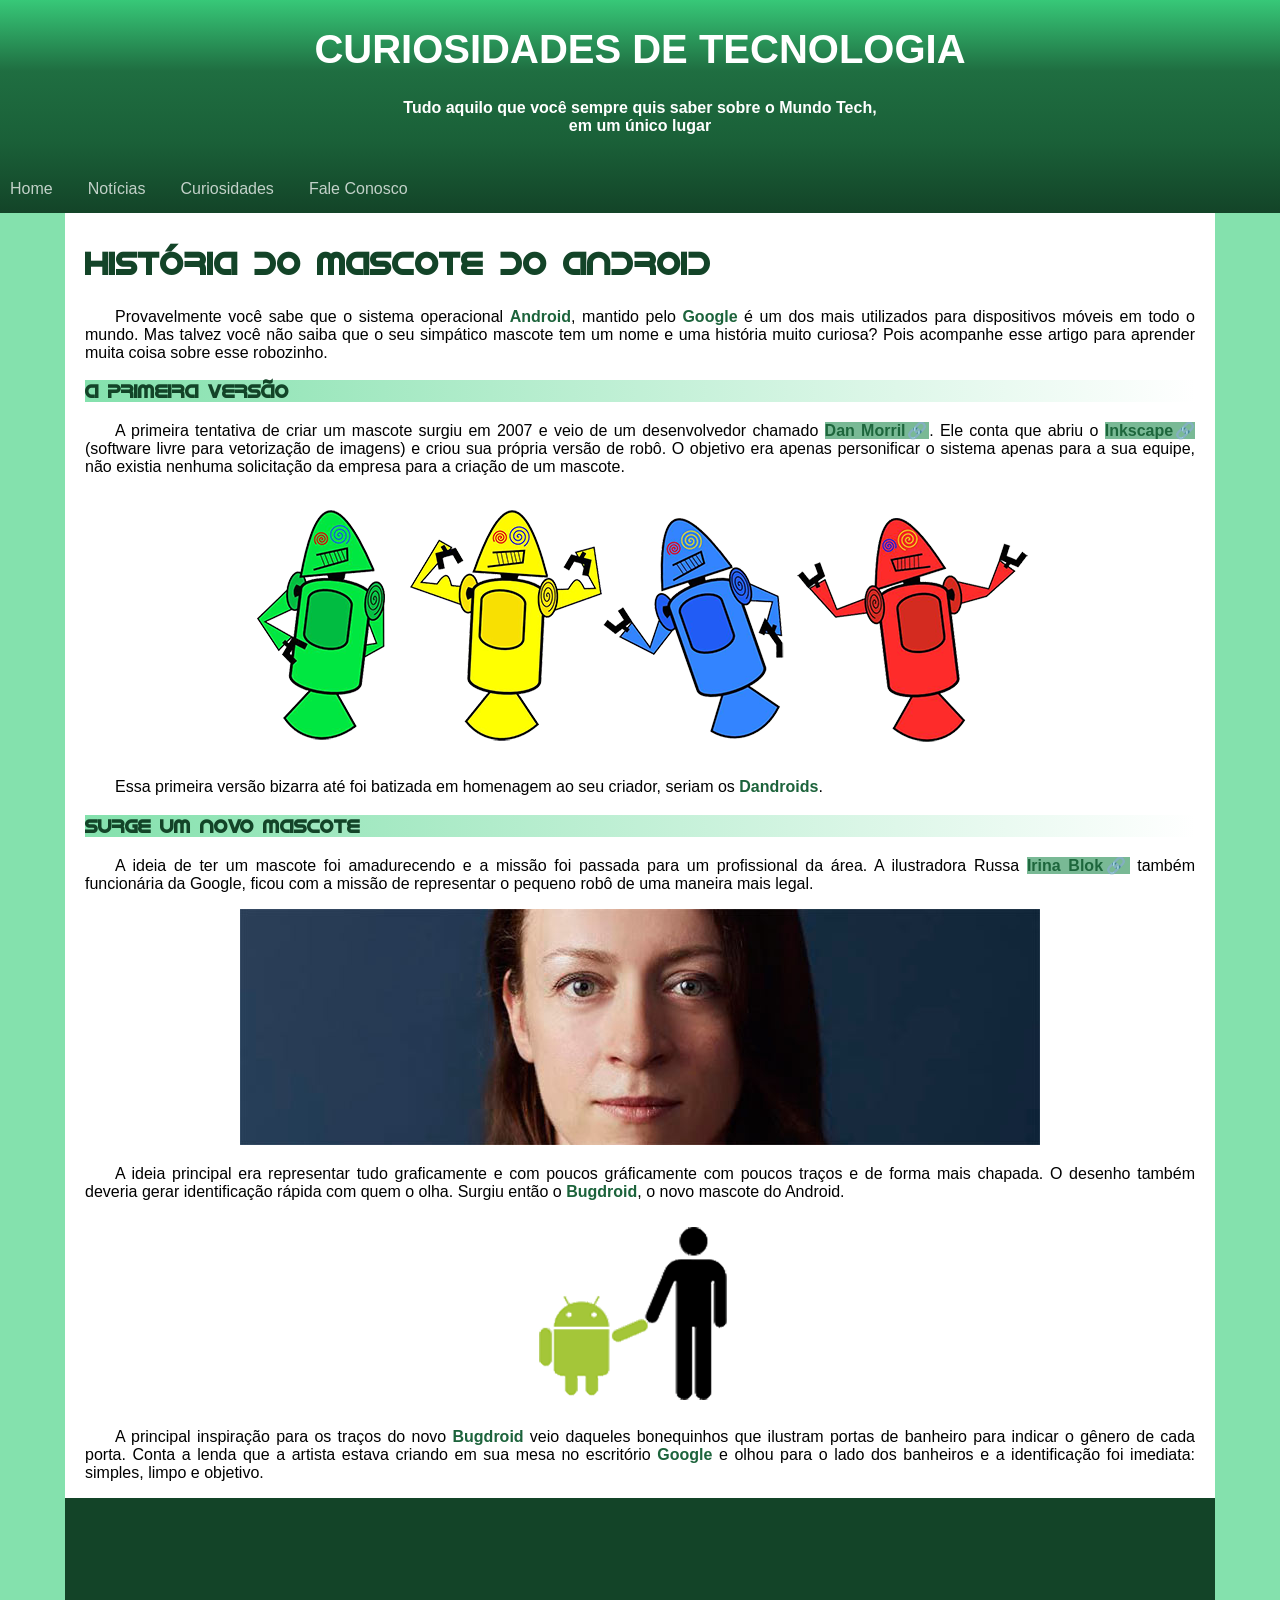
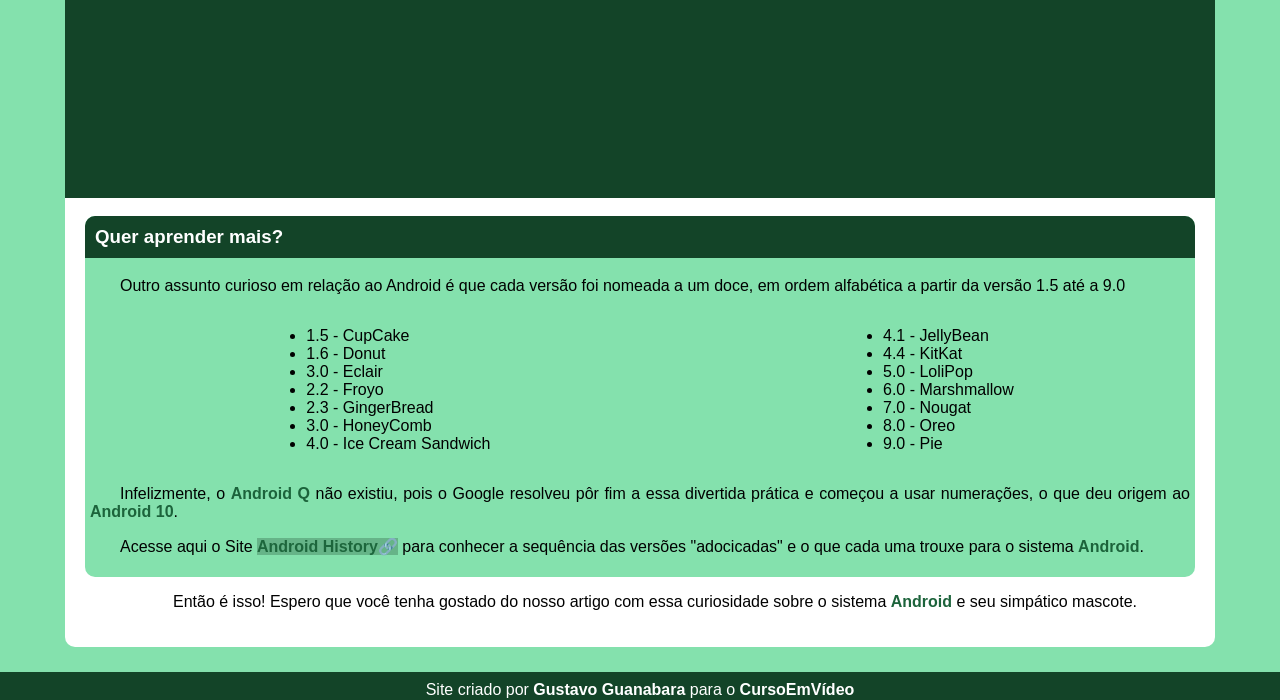
<file: desafios/d010/index.html>
<!DOCTYPE html>
<html lang="pt-br">

<head>

    <meta charset="UTF-8">
    <meta name="viewport" content="width=device-width, initial-scale=1.0">

    <link rel="shortcut icon" href="imagens/favicon.ico" type="image/x-icon">
    <link rel="stylesheet" href="style.css">



    <title>Como surgiu o mascote do Android</title>

</head>

<body>

    <header class="cabecalho">

        <h1 class="cabecalho-titulo">CURIOSIDADES DE TECNOLOGIA</h1>

        <p class="cabecalho-paragrafo">Tudo aquilo que você sempre quis saber sobre o Mundo Tech, <br> em um único lugar</p>

        <nav class="cabecalho-menu">  

            <a href="#">Home</a>
            <a  href="#">Notícias</a>
            <a  href="#">Curiosidades</a>
            <a  href="#">Fale Conosco</a>

        </nav>  

    </header>

    <main>
        <section>

            <article>

                <h2 class="titulos-h2">HISTÓRIA DO MASCOTE DO ANDROID</h2>

                <p>Provavelmente você sabe que o sistema operacional <span class="spans">Android</span>, mantido pelo <span class="spans">Google</span> é um dos mais utilizados para dispositivos móveis em todo o mundo. Mas talvez você não saiba que o seu simpático mascote tem um nome e uma história muito curiosa? Pois acompanhe esse artigo para aprender muita coisa sobre esse robozinho.</p>

            </article>

        </section>

        <section>

            <h3 class="titulos-h3">A PRIMEIRA VERSÃO</h3>

            <P>A primeira tentativa de criar um mascote surgiu em 2007 e veio de um desenvolvedor chamado <a href="https://danmorrill.org/" target="_blank">Dan Morril</a>. Ele conta que abriu o <a href="https://inkscape.org/pt-br/" target="_blank">Inkscape</a> (software livre para vetorização de imagens) e criou sua própria versão de robô. O objetivo era apenas personificar o sistema apenas para a sua equipe, não existia nenhuma solicitação da empresa para a criação de um mascote.</P>

        </section>

        <section>

            <aside>
                <picture class="img-androids">
                    <source media="(max-width: 750px)" srcset="imagens/dan-droids-pq.png" type="image/png">
                    <img src="imagens/dan-droids.png" alt="">
                </picture>
            </aside>

            <p>Essa primeira versão bizarra até foi batizada em homenagem ao seu criador, seriam os <span class="spans">Dandroids</span>. </p>

        </section>

        <section>

            <h3 class="titulos-h3">SURGE UM NOVO MASCOTE</h3>

            <p>A ideia de ter um mascote foi amadurecendo e a missão foi passada para um profissional da área. A ilustradora Russa <a href="https://en.wikipedia.org/wiki/Irina_Blok" target="_blank">Irina Blok</a> também funcionária da Google, ficou com a missão de representar o pequeno robô de uma maneira mais legal.</p>

        </section>

        <section>

            <aside>

                <picture>
                    <source media="(max-width: 750px)" srcset="imagens/irina-blok-pq.jpg" type="image/jpg">
                    <img src="imagens/irina-blok.jpg" alt="">
                </picture>

            </aside>

            <p>A ideia principal era representar tudo graficamente e com poucos gráficamente com poucos traços e de forma mais chapada. O desenho também deveria gerar identificação rápida com quem o olha. Surgiu então o <span class="spans">Bugdroid</span>, o novo mascote do Android.</p>

            <aside>
                <img src="imagens/bugdroid.png" alt="">
            </aside>

            <p>A principal inspiração para os traços do novo <span class="spans">Bugdroid</span> veio daqueles bonequinhos que ilustram portas de banheiro para indicar o gênero de cada porta. Conta a lenda que a artista estava criando em sua mesa no escritório <span class="spans">Google</span> e olhou para o lado dos banheiros e a identificação foi imediata: simples, limpo e objetivo.
            </p>

        </section>


        <section class="fundo-video">

            <aside>
                
                <iframe width="400" height="300" src="https://www.youtube.com/embed/l2UDgpLz20M?si=sBhEGW6EeWvGxdDn" title="YouTube video player" frameborder="0" allow="accelerometer; autoplay; clipboard-write; encrypted-media; gyroscope; picture-in-picture; web-share" referrerpolicy="strict-origin-when-cross-origin" allowfullscreen></iframe>
                
                
            </aside>

        </section>


        <section class="box-queraprender">

            <h3 class="titulo-queraprender">Quer aprender mais?</h3>

            <p>Outro assunto curioso em relação ao Android é que cada versão foi nomeada a um doce, em ordem alfabética a partir da versão 1.5 até a 9.0</p>

            <div class="lista">
                <ul type="">
                    <li>1.5 - <abbr tittle="">CupCake</abbr></li>
                    <li>1.6 - <abbr tittle="">Donut</abbr></li>
                    <li>3.0 - <abbr tittle="">Eclair</abbr></li>
                    <li>2.2 - <abbr tittle="">Froyo</abbr></li>
                    <li>2.3 - <abbr tittle="">GingerBread</abbr></li>
                    <li>3.0 - <abbr tittle="">HoneyComb</abbr></li>
                    <li>4.0 - <abbr tittle="">Ice Cream Sandwich</abbr></li>
                </ul>
                <ul>
                    <li>4.1 - <abbr tittle="">JellyBean</abbr></li>
                    <li>4.4 - <abbr tittle="">KitKat</abbr></li>
                    <li>5.0 - <abbr tittle="">LoliPop</abbr></li>
                    <li>6.0 - <abbr tittle="">Marshmallow</abbr></li>
                    <li>7.0 - <abbr tittle="">Nougat</abbr></li>
                    <li>8.0 - <abbr tittle="">Oreo</abbr></li>
                    <li>9.0 - <abbr tittle="">Pie</abbr></li>
                </ul>
            </div>

            <p>Infelizmente, o <span class="spans">Android Q</span> não existiu, pois o Google resolveu pôr fim a essa divertida prática e começou a usar numerações, o que deu origem ao <span class="spans">Android 10</span>.</p>

            <p>Acesse aqui o Site <a href="https://www.android.com/intl/pt-BR_br/history/" target="_blank">Android History</a><abbr tittle=""> para conhecer a sequência das versões "adocicadas" e o que cada uma trouxe para o sistema <span class="spans">Android</span>.</p>

        </section>

        <section class="ultimo-texto">

            <p>Então é isso! Espero que você tenha gostado do nosso artigo com essa curiosidade sobre o sistema <span class="spans">Android</span> e seu simpático mascote.</p>

        </section>

    </main>

    <footer class="rodape">

        <p>
            Site criado por <a href="https://gustavoguanabara.github.io/" target="_blank"> Gustavo Guanabara </a> para o <a href="https://www.cursoemvideo.com/" target="_blank">CursoEmVídeo</a>
        </p>

    </footer>

    
</body>
</html>
</file>
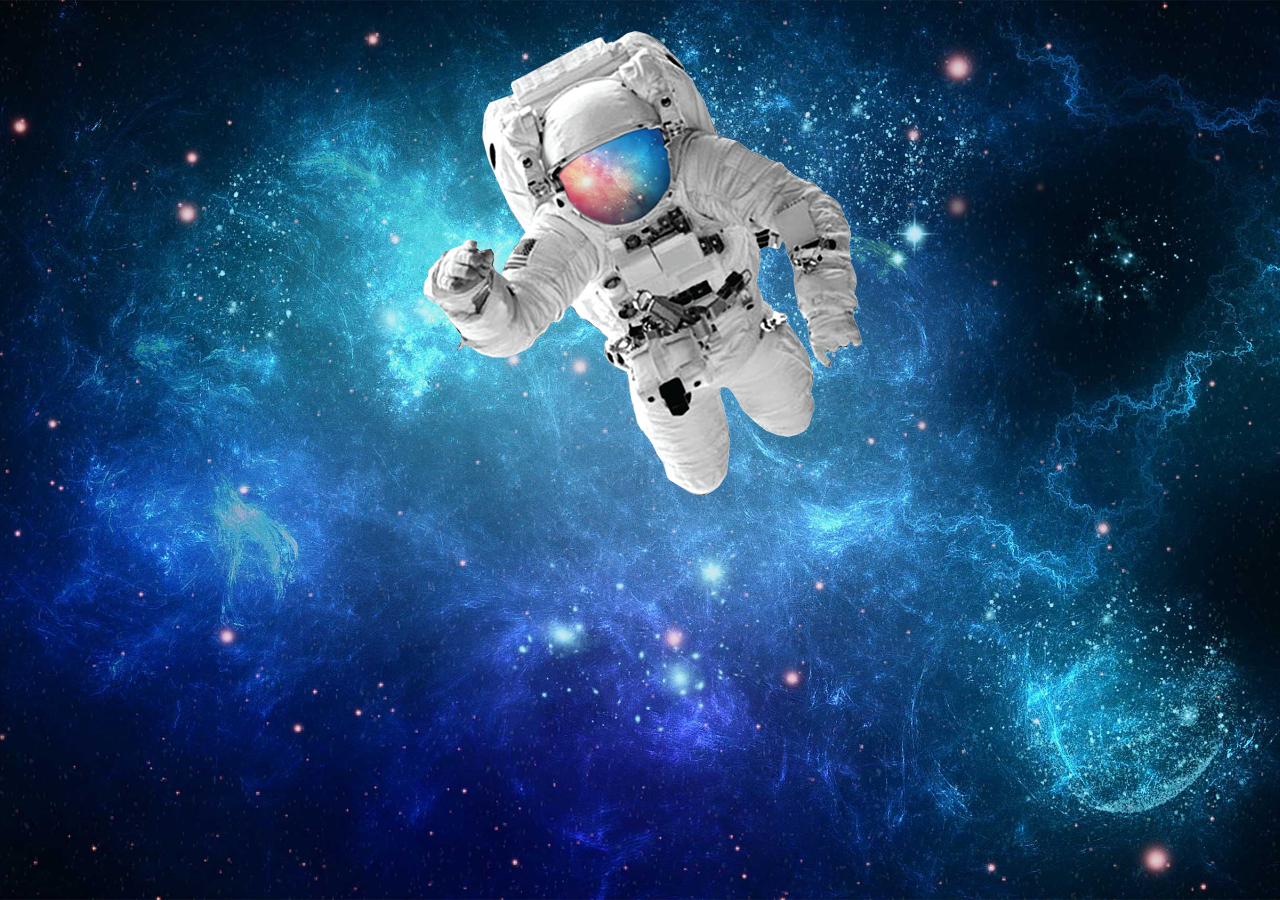
<file: desafios/d011/index.html>
<!DOCTYPE html>
<html lang="pt-br">
<head>
    <meta charset="UTF-8">
    <meta name="viewport" content="width=device-width, initial-scale=1.0">
    <title>Desafio - Astronauta</title>

    <style>
        body{
            position: relative;
            background: black url(imagens/espaco.jpg) center center no-repeat fixed;
            background-size: cover;
           
        }
        .astronauta{
            display: flex;
            justify-content: center;
            
        }

    </style>
</head>
<body>
    
    <div class="astronauta">

        <img src="imagens/astronauta.png" alt="Astronauta">

    </div>

</body>
</html>
</file>
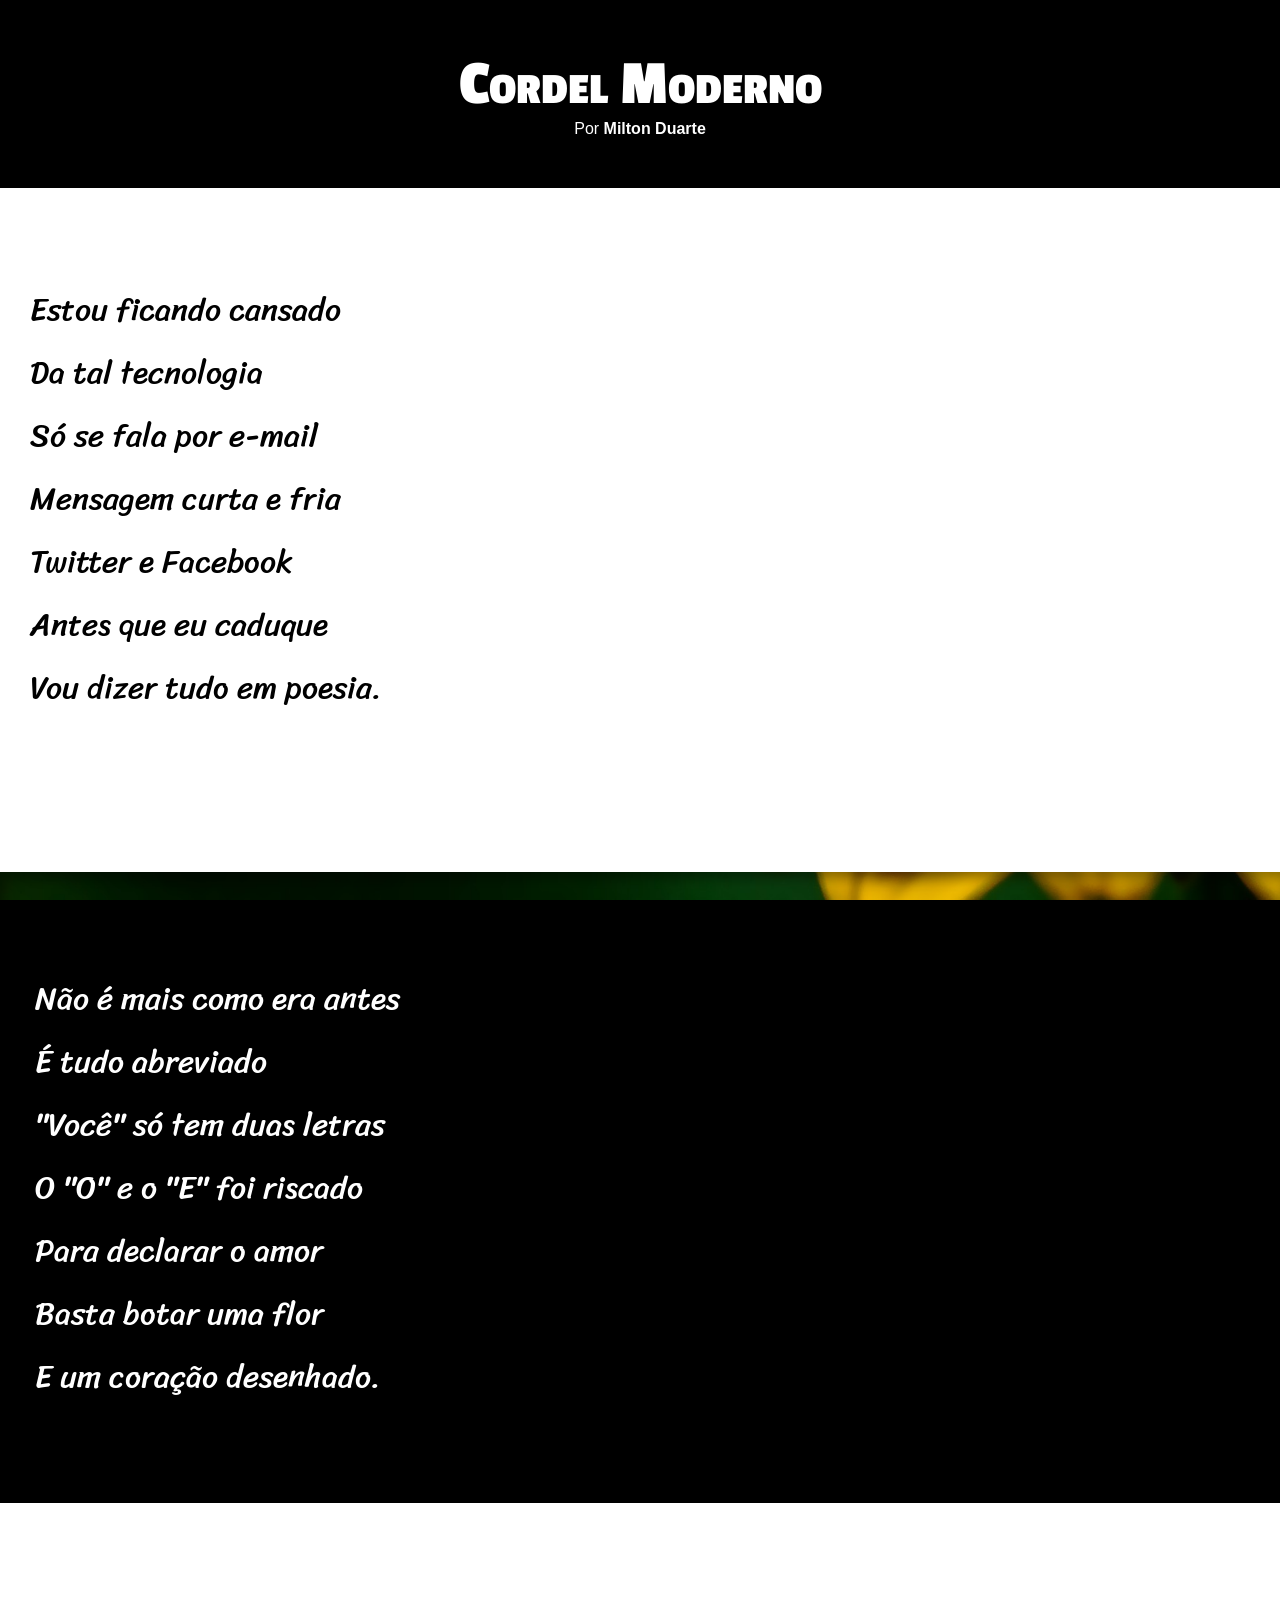
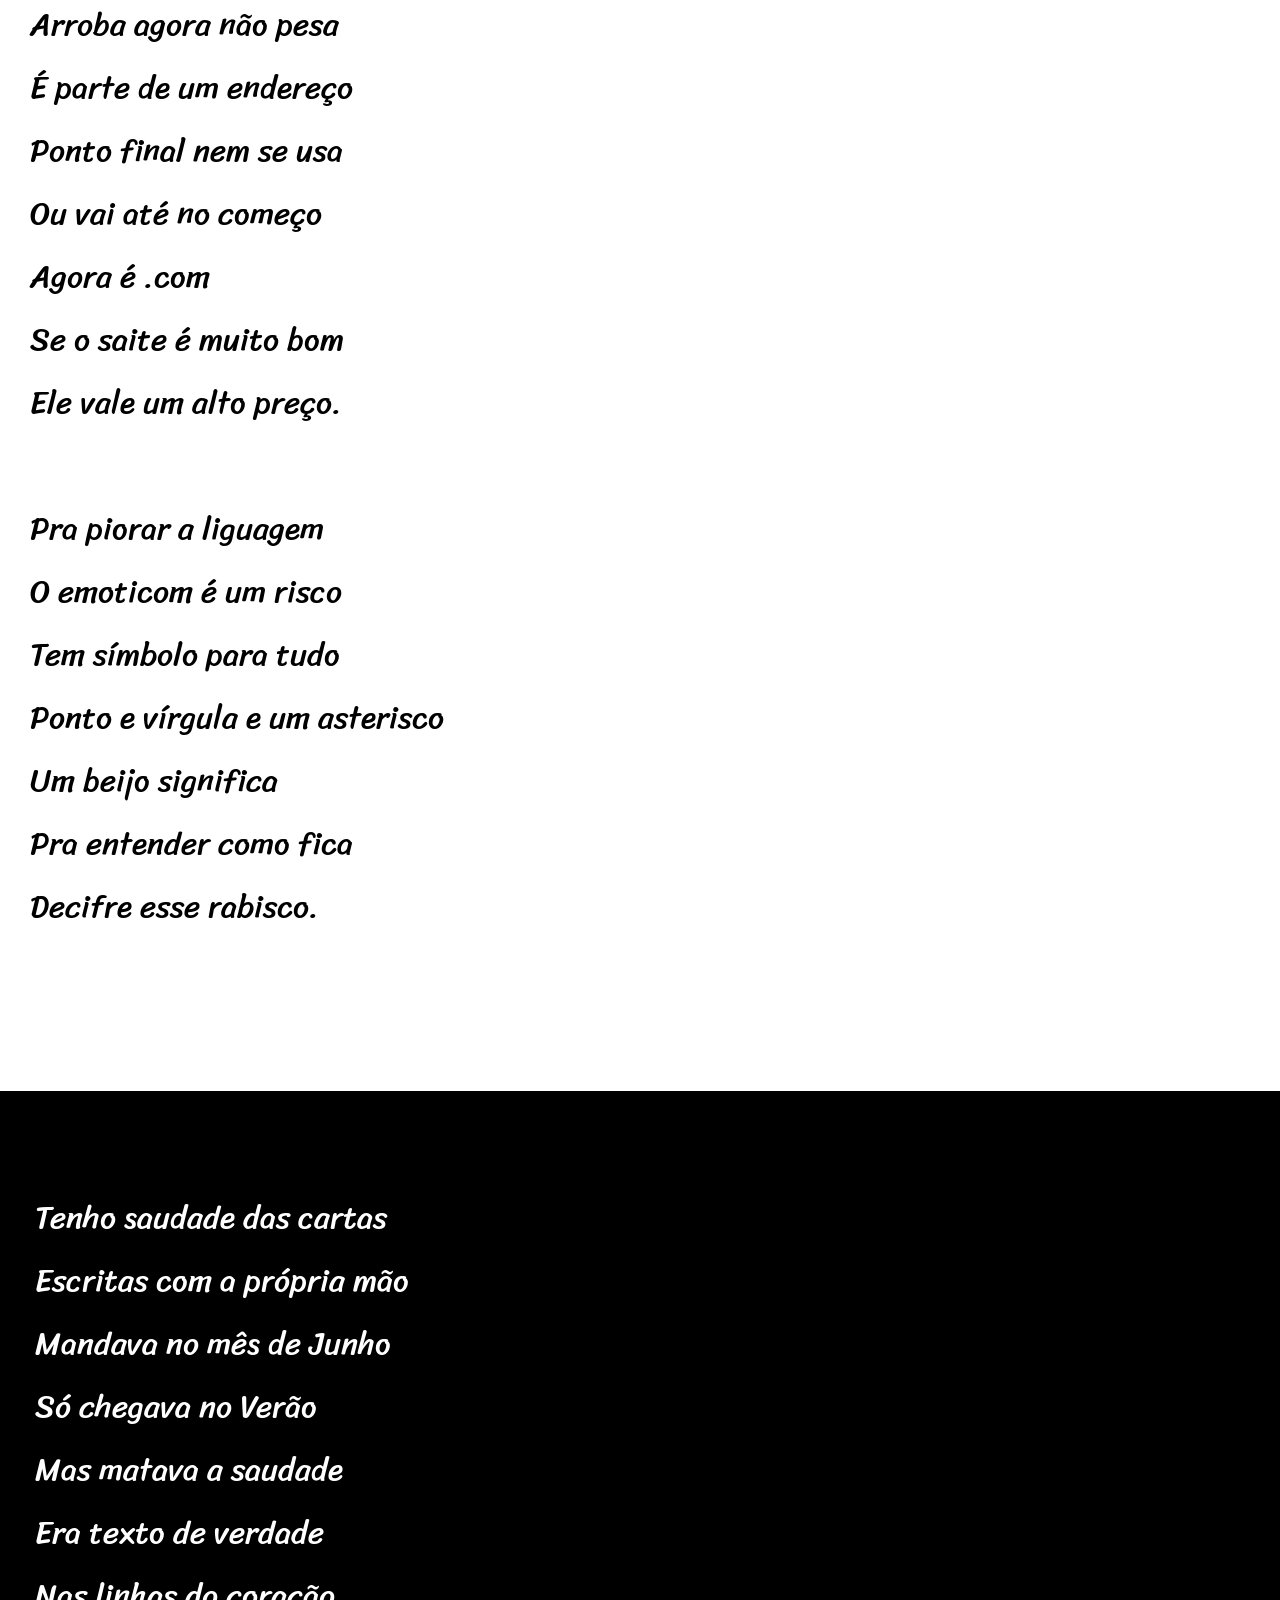
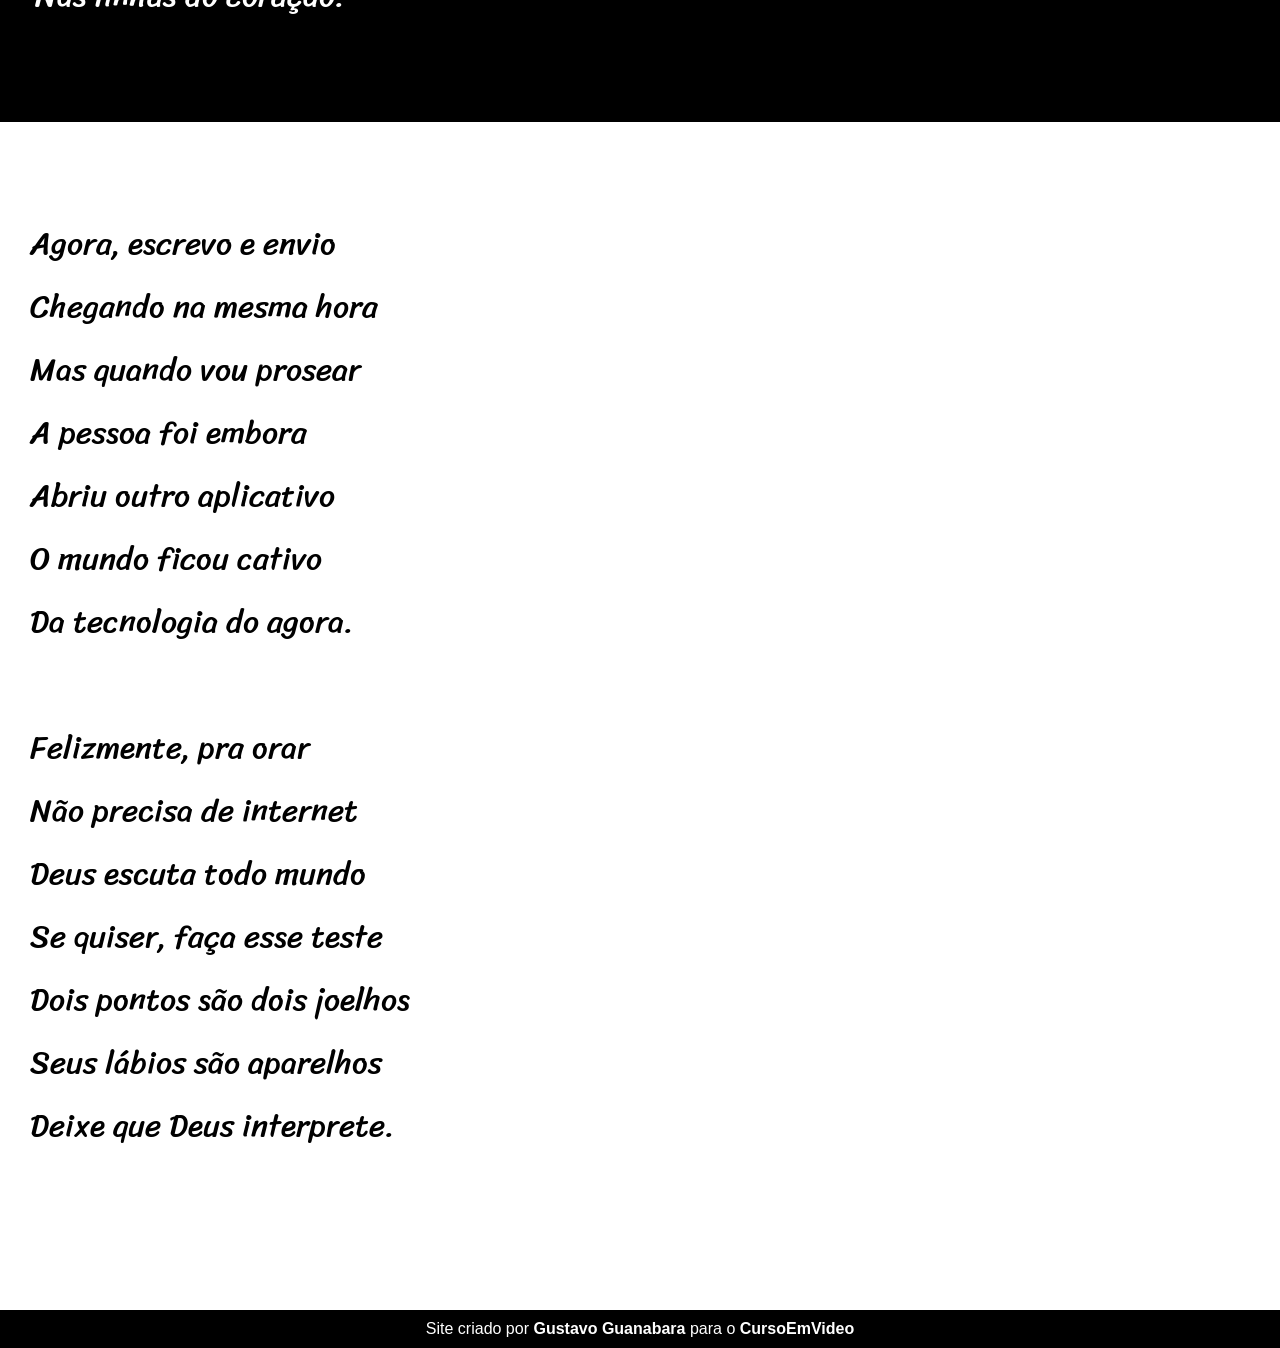
<file: desafios/d012b/index.html>
<!DOCTYPE html>
<html lang="pt-br">
<head>
    <meta charset="UTF-8">
    <meta name="viewport" content="width=device-width, initial-scale=1.0">
    
    <link rel="stylesheet" href="estilo/style.css">

    <title>Cordel Moderno</title>
</head>
<body>

        <header>
            <h1>Cordel Moderno</h1>
            <p>Por <a href="https://www.recantodasletras.com.br/poesias/3186743">Milton Duarte</a></p>
                
        </header>

    <section class="normal">
        <p>
            Estou ficando cansado<br>
            Da tal tecnologia<br>
            Só se fala por e-mail<br>
            Mensagem curta e fria<br>
            Twitter e Facebook<br>
            Antes que eu caduque<br>
            Vou dizer tudo em poesia.
        </p>
    </section>

    <section class="imagem" id="img01">
        <p>
            Não é mais como era antes<br>
            É tudo abreviado<br>
            "Você" só tem duas letras<br>
            O "O" e o "E" foi riscado<br>
            Para declarar o amor<br>
            Basta botar uma flor<br>
            E um coração desenhado.
        </p>
    </section>



    <section class="normal">
        <p>
            Arroba agora não pesa<br>
            É parte de um endereço<br>
            Ponto final nem se usa<br>
            Ou vai até no começo<br>
            Agora é .com<br>
            Se o saite é muito bom<br>
            Ele vale um alto preço.
        </p>
        <p>
            Pra piorar a liguagem<br>
            O emoticom é um risco<br>
            Tem símbolo para tudo<br>
            Ponto e vírgula e um asterisco<br>
            Um beijo significa<br>
            Pra entender como fica<br>
            Decifre esse rabisco.
        </p>
    </section>


    <section class="imagem" id="img02">
        <p>
            Tenho saudade das cartas<br>
            Escritas com a própria mão<br>
            Mandava no mês de Junho<br>
            Só chegava no Verão<br>
            Mas matava a saudade<br>
            Era texto de verdade<br>
            Nas linhas do coração.
        </p>
    </section>


    <section class="normal">
        <p>
            Agora, escrevo e envio<br>
            Chegando na mesma hora<br>
            Mas quando vou prosear<br>
            A pessoa foi embora<br>
            Abriu outro aplicativo<br>
            O mundo ficou cativo<br>
            Da tecnologia do agora.
        </p>
        <p>
            Felizmente, pra orar<br>
            Não precisa de internet<br>
            Deus escuta todo mundo<br>
            Se quiser, faça esse teste<br>
            Dois pontos são dois joelhos<br>
            Seus lábios são aparelhos<br>
            Deixe que Deus interprete.
        </p>
    </section>

    <footer>
        <p>Site criado por <a href="https://gustavoguanabara.github.io" target="_blank">Gustavo Guanabara</a> para o <a href="https://cursoemvideo.com" target="_blank">CursoEmVideo</a></p>
    </footer>
    
</body>
</html>
</file>
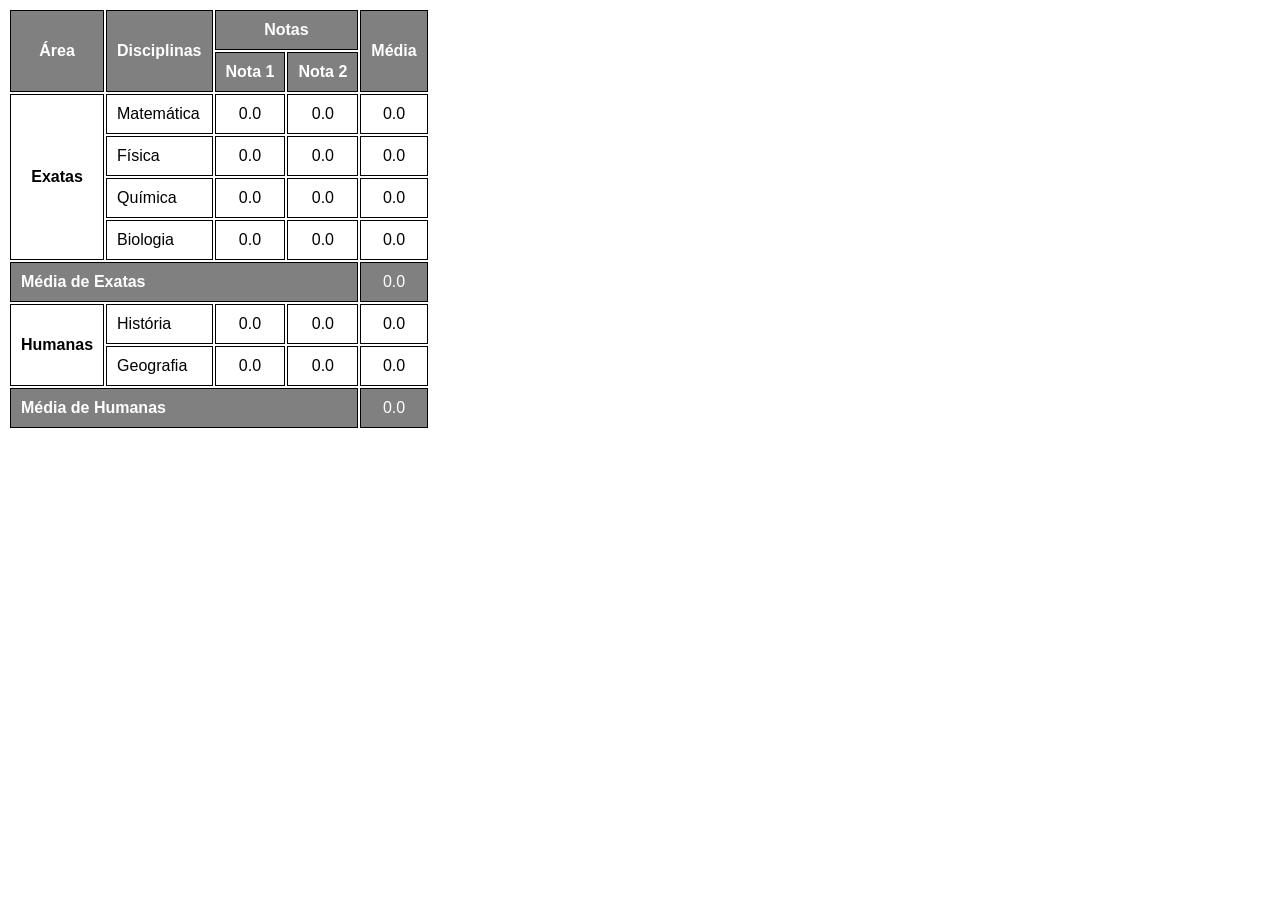
<file: desafios/d014/index.html>
<!DOCTYPE html>
<html lang="pt-br">
<head>
    <meta charset="UTF-8">
    <meta name="viewport" content="width=device-width, initial-scale=1.0">

    <link rel="stylesheet" href="estilo/style.css">
    
    <title>Tabela de Média</title>

</head>
<body>

    <table>
        <thead>
            <tr>
                <th rowspan="2">Área</th>
                <th rowspan="2">Disciplinas</th>
                <th colspan="2">Notas</th>
                <th rowspan="2">Média</th>
            </tr>
            <tr>
                <th>Nota 1</th>
                <th>Nota 2</th>
            </tr>
        </thead>

        <tbody>

            <tr>
                <th rowspan="4">Exatas</th>
                <td class="disciplina">Matemática</td>
                <td>0.0</td>
                <td>0.0</td>
                <td>0.0</td>
            </tr>
            <tr>
                <td class="disciplina">Física</td>
                <td>0.0</td>
                <td>0.0</td>
                <td>0.0</td>
            </tr>
            <tr>
                <td class="disciplina">Química</td>
                <td>0.0</td>
                <td>0.0</td>
                <td>0.0</td>
            </tr>
            <tr>
                <td class="disciplina">Biologia</td>
                <td>0.0</td>
                <td>0.0</td>
                <td>0.0</td>
            </tr>
            <tr class="media">
                <th colspan="4" class="disciplina">Média de Exatas</td>
                <td>0.0</td>
            </tr>
            <tr>
                <th rowspan="2">Humanas</th>
                <td class="disciplina">História</td>
                <td>0.0</td>
                <td>0.0</td>
                <td>0.0</td>
            </tr>
            <tr>
                <td class="disciplina">Geografia</td>
                <td>0.0</td>
                <td>0.0</td>
                <td>0.0</td>
            </tr>
            <tr class="media" >
                <th colspan="4" class="disciplina">Média de Humanas</th>
                <td>0.0</td>
            </tr>

        </tbody>



    </table>
    
</body>
</html>
</file>
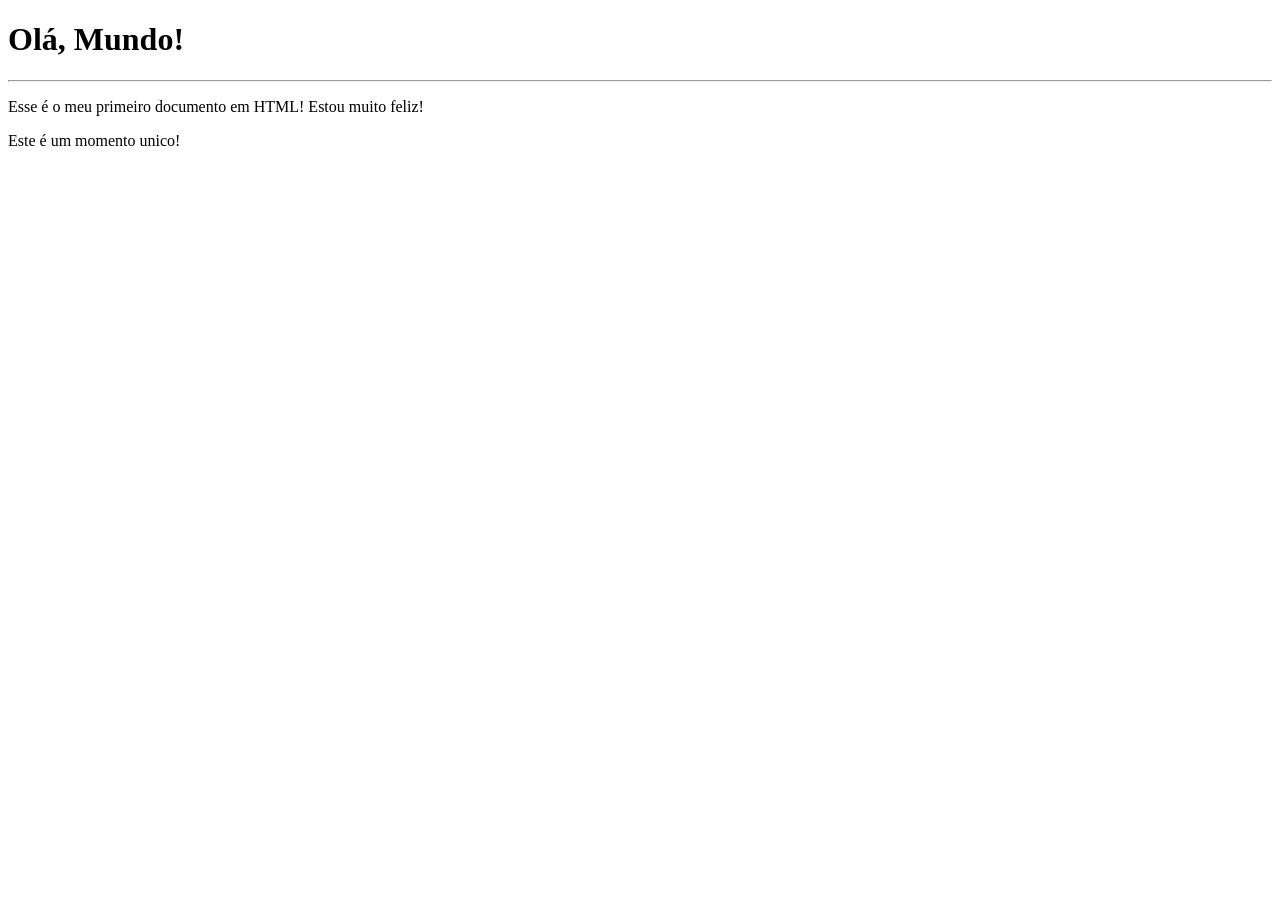
<file: exercicios/ex001/index.html>
<!DOCTYPE html> 
<html lang="pt-br"> 
<head>
    <meta charset="UTF-8">
    <meta name="viewport" content="width=device-width, initial-scale=1.0">
    <title>Meu Primeiro Exercício </title>
</head>
<body>
    
    <h1>
        Olá, Mundo!
    </h1>
    <hr>
    <p>
        Esse é o meu primeiro documento em HTML! Estou muito feliz!
    </p>

    <p>
        Este é um momento unico!
    </p>

</body>
</html>
</file>
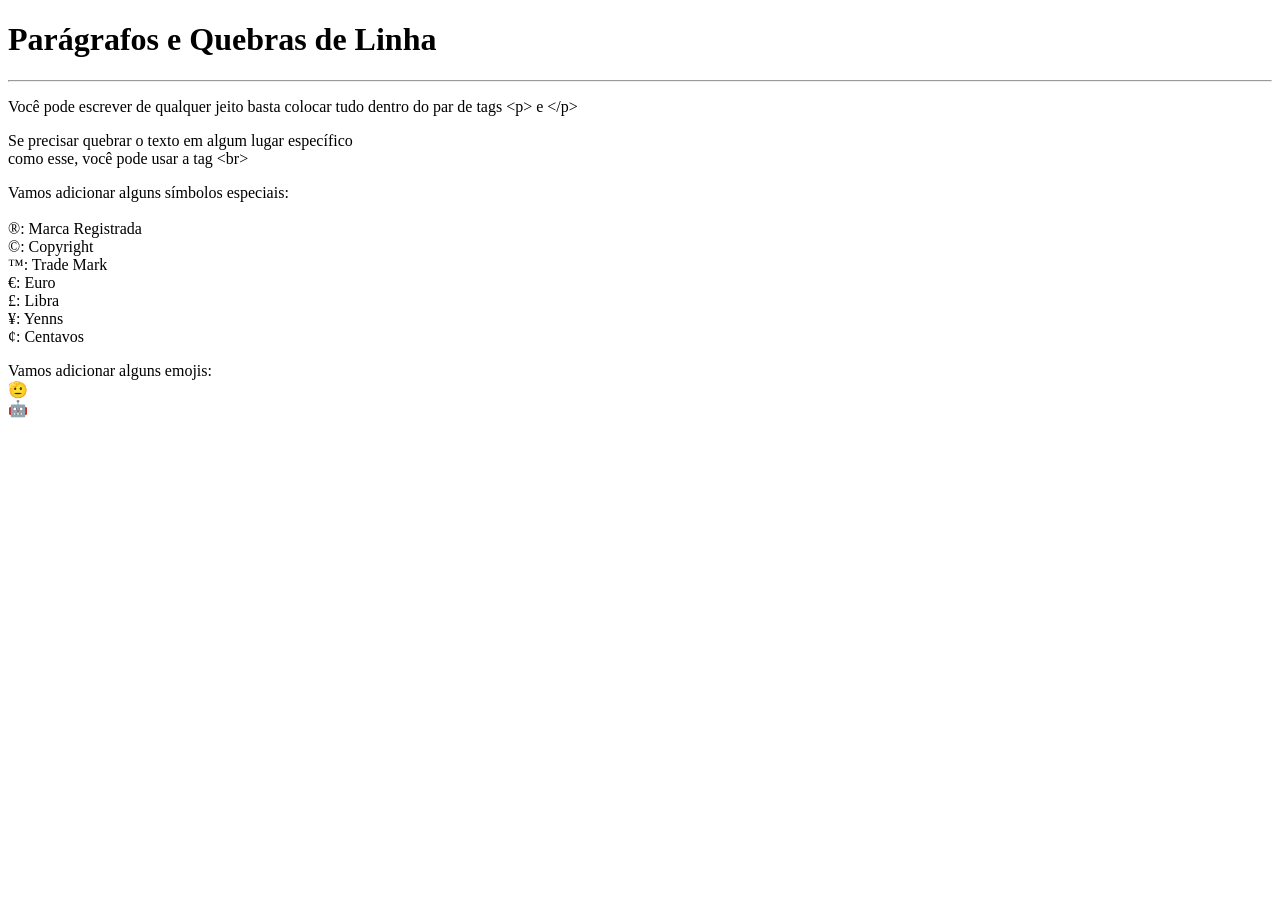
<file: exercicios/ex002/index.html>
<!DOCTYPE html>
<html lang="pt-br">
<head>
    <meta charset="UTF-8">
    <meta name="viewport" content="width=device-width, initial-scale=1.0">
    <title>Parágrafos</title>
</head>
<body>
    
    <h1>Parágrafos e Quebras de Linha</h1>
    <hr>
    <p>
        Você pode escrever de qualquer
        jeito
        basta colocar tudo dentro do par de tags &lt;p&gt; e &lt;/p&gt;
    </p>

    <p>
        Se precisar quebrar o texto em algum lugar específico  <br> como esse, 
        você pode usar a tag &lt;br&gt;
    </p>

    <p>
        Vamos adicionar alguns símbolos especiais:<br><br>
        
        &reg;: Marca Registrada
        <br>
        &copy;: Copyright
        <br>
        &trade;: Trade Mark
        <br>
        &euro;: Euro
        <br>
        &pound;: Libra
        <br>
        &yen;: Yenns
        <br>
        &cent;: Centavos

    </p>

    <p>
        Vamos adicionar alguns emojis:
        <br>
        &#x1FAE1;
        <br>
        &#x1F916;
    </p>

</body>
</html>
</file>
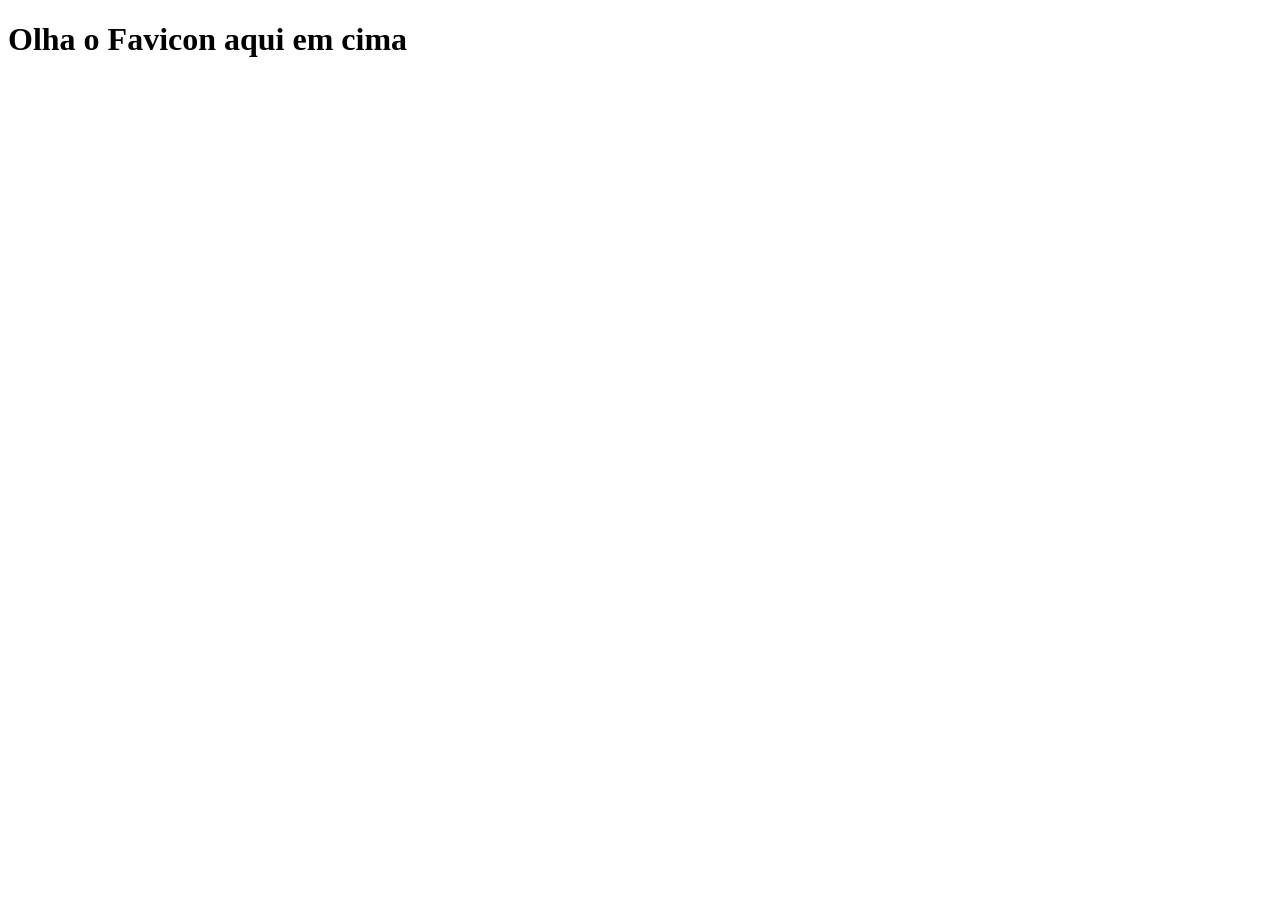
<file: exercicios/ex004/index.html>
<!DOCTYPE html>
<html lang="pt-br">
<head>
    <meta charset="UTF-8">
    <meta name="viewport" content="width=device-width, initial-scale=1.0">

    <link rel="shortcut icon" href="favicon-html.ico" type="image/x-icon">

    <title>Teste de Favicon</title>
</head>
<body>
    <h1>
        Olha o Favicon aqui em cima
    </h1>
</body>
</html>
</file>
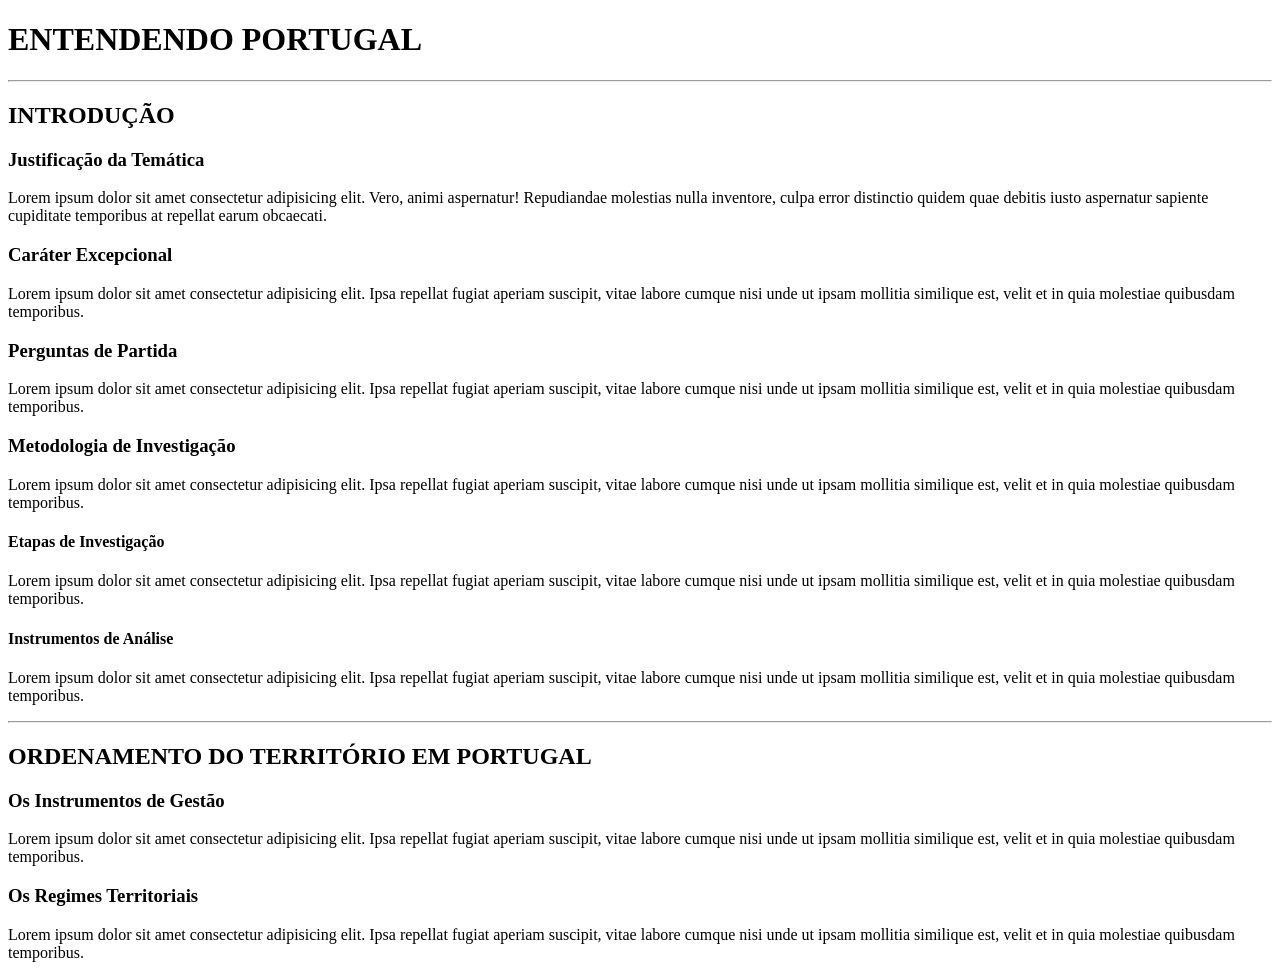
<file: exercicios/ex006/index.html>
<!DOCTYPE html>
<html lang="pt-br">

<head>

    <meta charset="UTF-8">
    <meta name="viewport" content="width=device-width, initial-scale=1.0">
    <link rel="shortcut icon" href="favicon.ico" type="image/x-icon">

    <title>Hierarquia de Títulos</title>

</head>

<body>

    <h1>ENTENDENDO PORTUGAL</h1>

    <hr></hr>

    <h2>INTRODUÇÃO</h2>

    <h3>Justificação da Temática</h3>
    <p>Lorem ipsum dolor sit amet consectetur adipisicing elit. Vero, animi aspernatur! Repudiandae molestias nulla inventore, culpa error distinctio quidem quae debitis iusto aspernatur sapiente cupiditate temporibus at repellat earum obcaecati.</p>

    <h3>Caráter Excepcional</h3>
    <p>Lorem ipsum dolor sit amet consectetur adipisicing elit. Ipsa repellat fugiat aperiam suscipit, vitae labore cumque nisi unde ut ipsam mollitia similique est, velit et in quia molestiae quibusdam temporibus.</p>

    <h3>Perguntas de Partida</h3>
    <p>Lorem ipsum dolor sit amet consectetur adipisicing elit. Ipsa repellat fugiat aperiam suscipit, vitae labore cumque nisi unde ut ipsam mollitia similique est, velit et in quia molestiae quibusdam temporibus.</p>

    <h3>Metodologia de Investigação</h3>
    <p>Lorem ipsum dolor sit amet consectetur adipisicing elit. Ipsa repellat fugiat aperiam suscipit, vitae labore cumque nisi unde ut ipsam mollitia similique est, velit et in quia molestiae quibusdam temporibus.</p>

    <h4>Etapas de Investigação</h4>
    <p>Lorem ipsum dolor sit amet consectetur adipisicing elit. Ipsa repellat fugiat aperiam suscipit, vitae labore cumque nisi unde ut ipsam mollitia similique est, velit et in quia molestiae quibusdam temporibus.</p>

    <h4>Instrumentos de Análise</h4>
    <p>Lorem ipsum dolor sit amet consectetur adipisicing elit. Ipsa repellat fugiat aperiam suscipit, vitae labore cumque nisi unde ut ipsam mollitia similique est, velit et in quia molestiae quibusdam temporibus.</p>

    <hr></hr>

    <h2>ORDENAMENTO DO TERRITÓRIO EM PORTUGAL</h2>

    <h3>Os Instrumentos de Gestão</h3>
    <p>Lorem ipsum dolor sit amet consectetur adipisicing elit. Ipsa repellat fugiat aperiam suscipit, vitae labore cumque nisi unde ut ipsam mollitia similique est, velit et in quia molestiae quibusdam temporibus.</p>

    <h3>Os Regimes Territoriais</h3>
    <p>Lorem ipsum dolor sit amet consectetur adipisicing elit. Ipsa repellat fugiat aperiam suscipit, vitae labore cumque nisi unde ut ipsam mollitia similique est, velit et in quia molestiae quibusdam temporibus.</p>
    
</body>
</html>
</file>
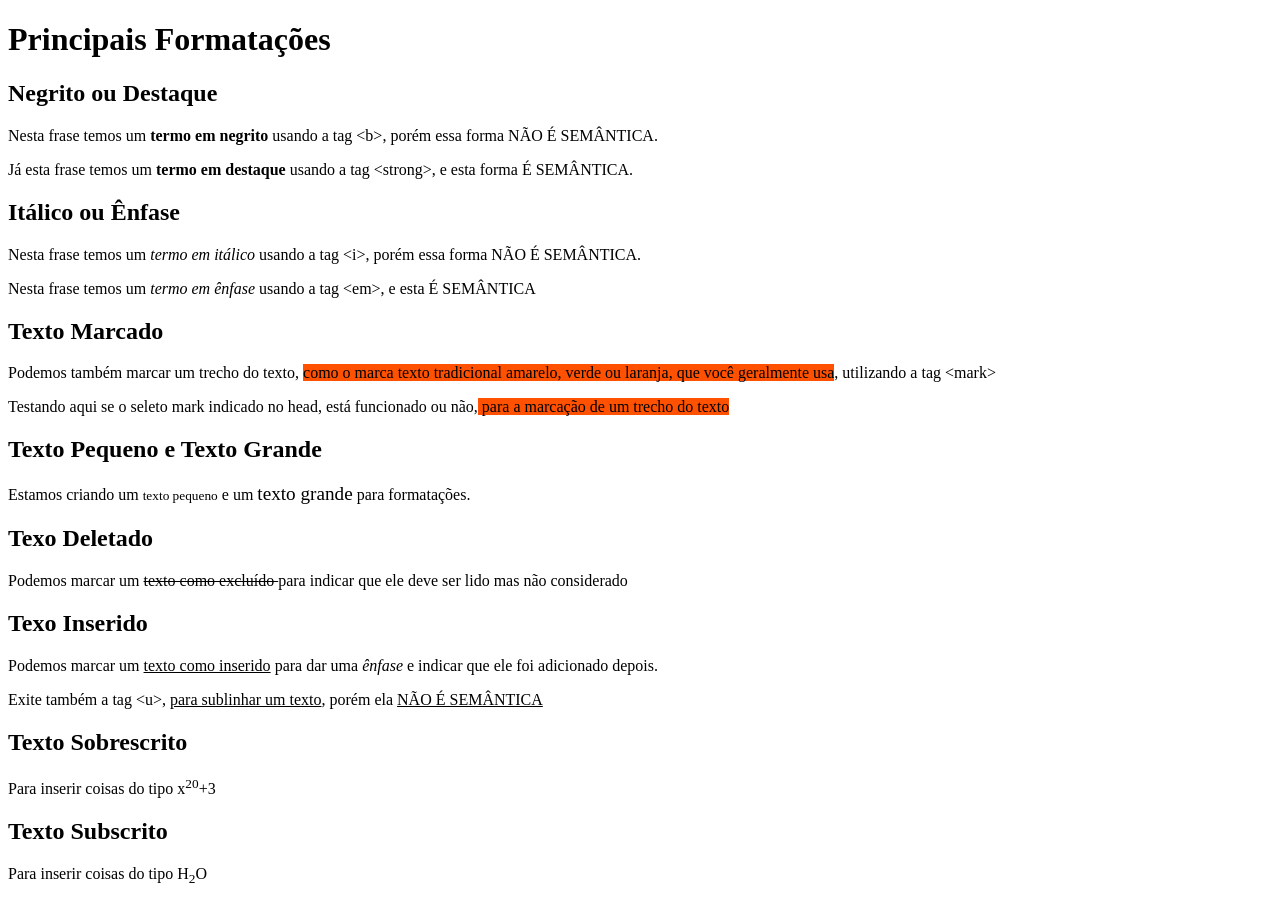
<file: exercicios/ex008/index.html>
<!DOCTYPE html>
<html lang="pt-br">
<head>
    <meta charset="UTF-8">
    <meta name="viewport" content="width=device-width, initial-scale=1.0">
    <title>Formatação de Textos</title>

    <style>
        mark{
            background-color: rgb(255, 81, 0);
        }

    </style>

</head>
<body>
    <h1>Principais Formatações</h1>
    <h2>Negrito ou Destaque</h2>
    <p>
        Nesta frase temos um <b>termo em negrito</b> usando a tag &lt;b&gt;, porém essa forma NÃO É SEMÂNTICA.
    </p>

    <p>
        Já esta frase temos um <strong>termo em destaque</strong> usando a tag &lt;strong&gt;, e esta forma É SEMÂNTICA.
    </p>

    <h2>Itálico ou Ênfase</h2>

    <p>
        Nesta frase temos um <i>termo em itálico</i> usando a tag &lt;i&gt;, porém essa forma NÃO É SEMÂNTICA.
    </p>

    <p>Nesta frase temos um <em>termo em ênfase</em> usando a tag &lt;em&gt;, e esta É SEMÂNTICA</p>
    
    <h2>Texto Marcado</h2>

    <p>Podemos também marcar um trecho do texto, <mark>como o marca texto tradicional amarelo, verde ou laranja, que você geralmente usa</mark>, utilizando a tag &lt;mark&gt;</p>

    <p>Testando aqui se o seleto mark indicado no head, está funcionado ou não,<mark> para a marcação de um trecho do texto</mark></p>

    <h2>Texto Pequeno e Texto Grande</h2>

    <p>Estamos criando um <small>texto pequeno</small> e um <big>texto grande</big> para formatações.</p> <!--A tag big se tornou uma tag obsoleta por fazer parte da mudança de forma, e isso é faz parte do CSS-->

    <h2>Texo Deletado</h2>

    <p>Podemos marcar um <del>texto como excluído </del>para indicar que ele deve ser lido mas não considerado</p>

    <h2>Texo Inserido</h2>

    <p>Podemos marcar um <ins>texto como inserido</ins> para dar uma <em>ênfase</em> e indicar que ele foi adicionado depois.</p>

    <p>Exite também a tag &lt;u&gt;, <u>para sublinhar um texto</u>, porém ela <ins>NÃO É SEMÂNTICA</ins></p>

    <h2>Texto Sobrescrito</h2>

    <p>Para inserir coisas do tipo x<sup>20</sup>+3</p>
    <h2>Texto Subscrito</h2>

    <p><p>Para inserir coisas do tipo H<sub>2</sub>O</p></p>

</body>
</html>
</file>
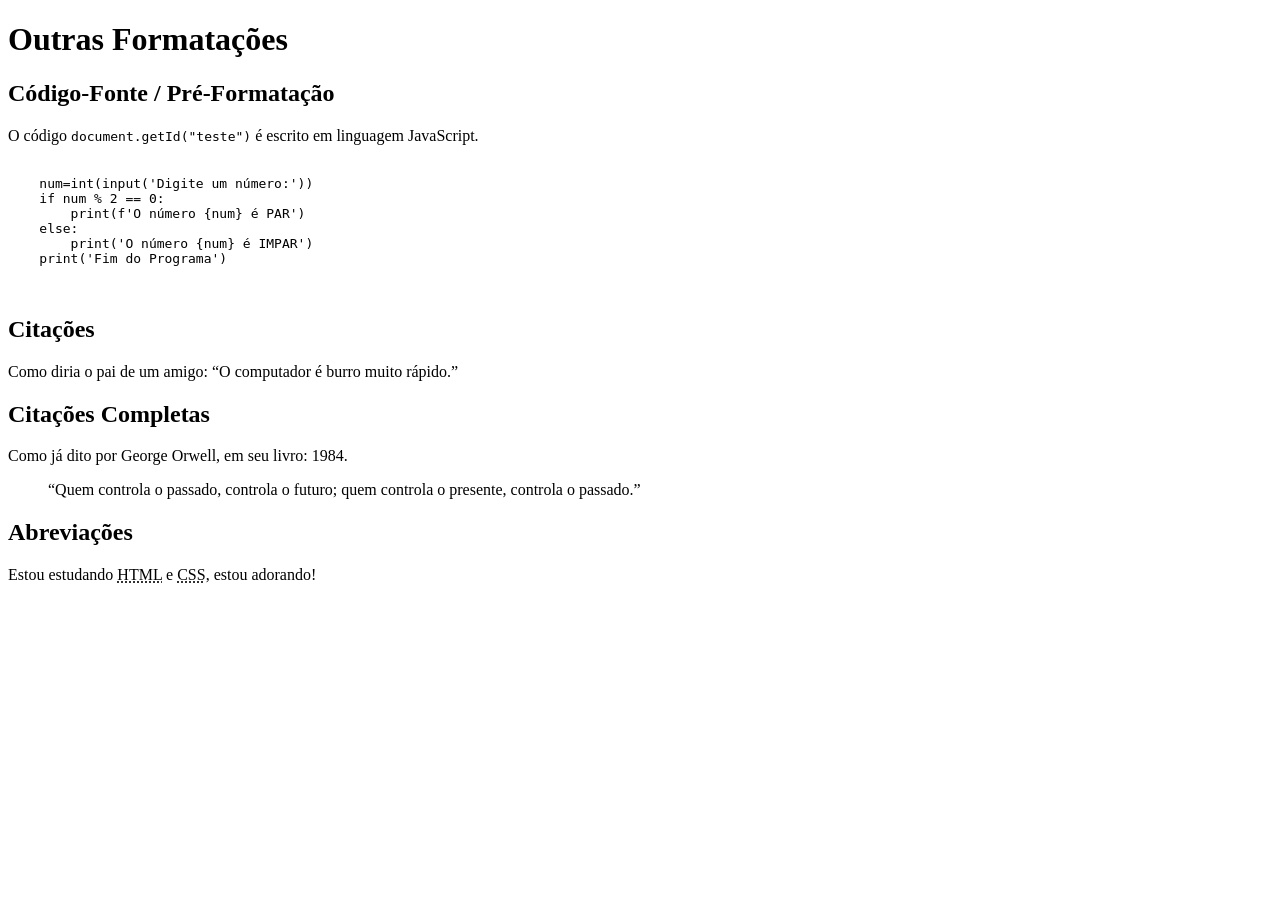
<file: exercicios/ex008b/index.html>
<!DOCTYPE html>
<html lang="pt-br">
<head>
    <meta charset="UTF-8">
    <meta name="viewport" content="width=device-width, initial-scale=1.0">
    <title>Outras Formatações</title>
</head>
<body>
    <h1>Outras Formatações</h1>

    <h2>Código-Fonte / Pré-Formatação</h2>
    <p>
        O código <code>document.getId("teste")</code> é escrito em linguagem JavaScript.
    </p>

    <pre>
        <code>
    num=int(input('Digite um número:'))
    if num % 2 == 0:
        print(f'O número {num} é PAR')
    else:
        print('O número {num} é IMPAR')
    print('Fim do Programa')
        </code>
    </pre>

    <h2>Citações</h2>

    <p>Como diria o pai de um amigo: <q>O computador é burro muito rápido.</q></p>

    <h2>Citações Completas</h2>

    <p>Como já dito por George Orwell, em seu livro: 1984.</p>
    <blockquote cite="https://www.shereland.com/blog/livros/a-gente-le/frases-de-george-orwell-em-1984">
        <q>Quem controla o passado, controla o futuro; quem controla o presente, controla o passado.</q>
    </blockquote>

    <h2>Abreviações</h2>

    <p>Estou estudando <abbr title="HyperText Markup Language">HTML</abbr> e <abbr title="Cascading Style Sheets">CSS</abbr>, estou adorando!</p>

</body>
</html>
</file>
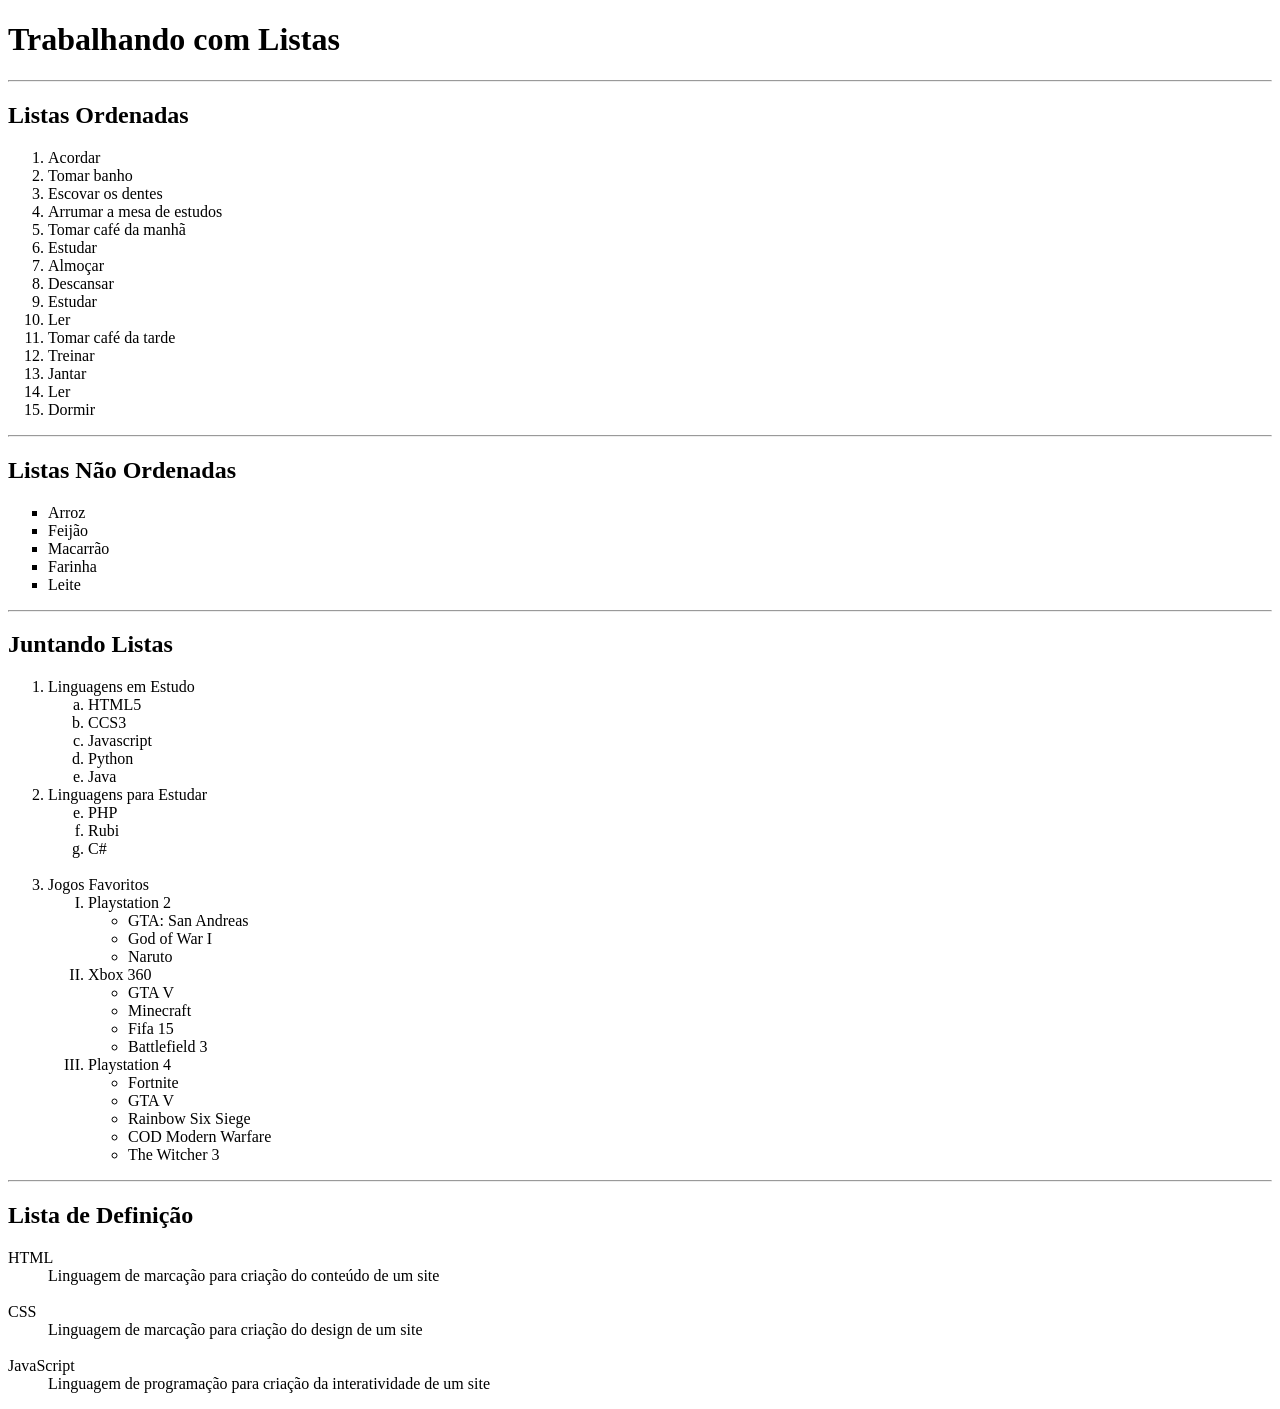
<file: exercicios/ex009/index.html>
<!DOCTYPE html>
<html lang="pt-br">
<head>
    <meta charset="UTF-8">
    <meta name="viewport" content="width=device-width, initial-scale=1.0">
    <title>Listas</title>
</head>
<body>
    
    <h1>Trabalhando com Listas </h1>
    <hr>
    <h2>Listas Ordenadas</h2>

    <ol type="1"> <!--1, A, a, I, i-->
        <li>Acordar</li>
        <li>Tomar banho</li>
        <li>Escovar os dentes</li>
        <li>Arrumar a mesa de estudos</li>
        <li>Tomar café da manhã</li>
        <li>Estudar</li>
        <li>Almoçar</li>
        <li>Descansar</li>
        <li>Estudar</li>
        <li>Ler</li>
        <li>Tomar café da tarde</li>
        <li>Treinar</li>
        <li>Jantar</li>
        <li>Ler</li>
        <li>Dormir</li>

    </ol>
    <hr>
    
    <h2>Listas Não Ordenadas</h2>

    <ul type="square" > <!--disc, circle, square-->
        <li>Arroz
        <li>Feijão
        <li>Macarrão
        <li>Farinha
        <li>Leite

    </ul>

    <hr>

    <h2>Juntando Listas</h2>

    <ol>
        <li>Linguagens em Estudo</li>
        <ol type="a">
            <li>HTML5</li>
            <li>CCS3</li>
            <li>Javascript</li>
            <li>Python</li>
            <li>Java</li>
        </ol>
        <li>Linguagens para Estudar</li>
        <ol type="a" start="5"> <!--Para ordenar por letra é necessário colocar o n° da posição da letra no alfabeto-->
            <li>PHP</li>
            <li>Rubi</li>
            <li>C#</li>
        </ol>

        <br>
        
        <li>Jogos Favoritos</li>
        <ol type="I">
            <li>Playstation 2</li>
            <ul type="circle">
                <li>GTA: San Andreas</li>
                <li>God of War I</li>
                <li>Naruto</li>
            </ul>
            <li>Xbox 360</li>
            <ul type="circle">
                <li>GTA V</li>
                <li>Minecraft</li>
                <li>Fifa 15</li>
                <li>Battlefield 3</li>
            </ul>
            <li>Playstation 4</li>
            <ul type="circle">
                <li>Fortnite</li>
                <li>GTA V</li>
                <li>Rainbow Six Siege</li>
                <li>COD Modern Warfare</li>
                <li>The Witcher 3</li>
            </ul>
        </ol>


    </ol>

    <hr>

    <h2>Lista de Definição</h2>

    <dl>
        <dt>HTML</dt> <!--Termo para definir-->
        <dd>Linguagem de marcação para criação do conteúdo de um site</dd><!--Definição do termo-->

        <br>

        <dt>CSS</dt>
        <dd>Linguagem de marcação para criação do design de um site</dd>

        <br>

        <dt>JavaScript</dt>
        <dd>Linguagem de programação para criação da interatividade de um site</dd>

    </dl>



</body>
</html>
</file>
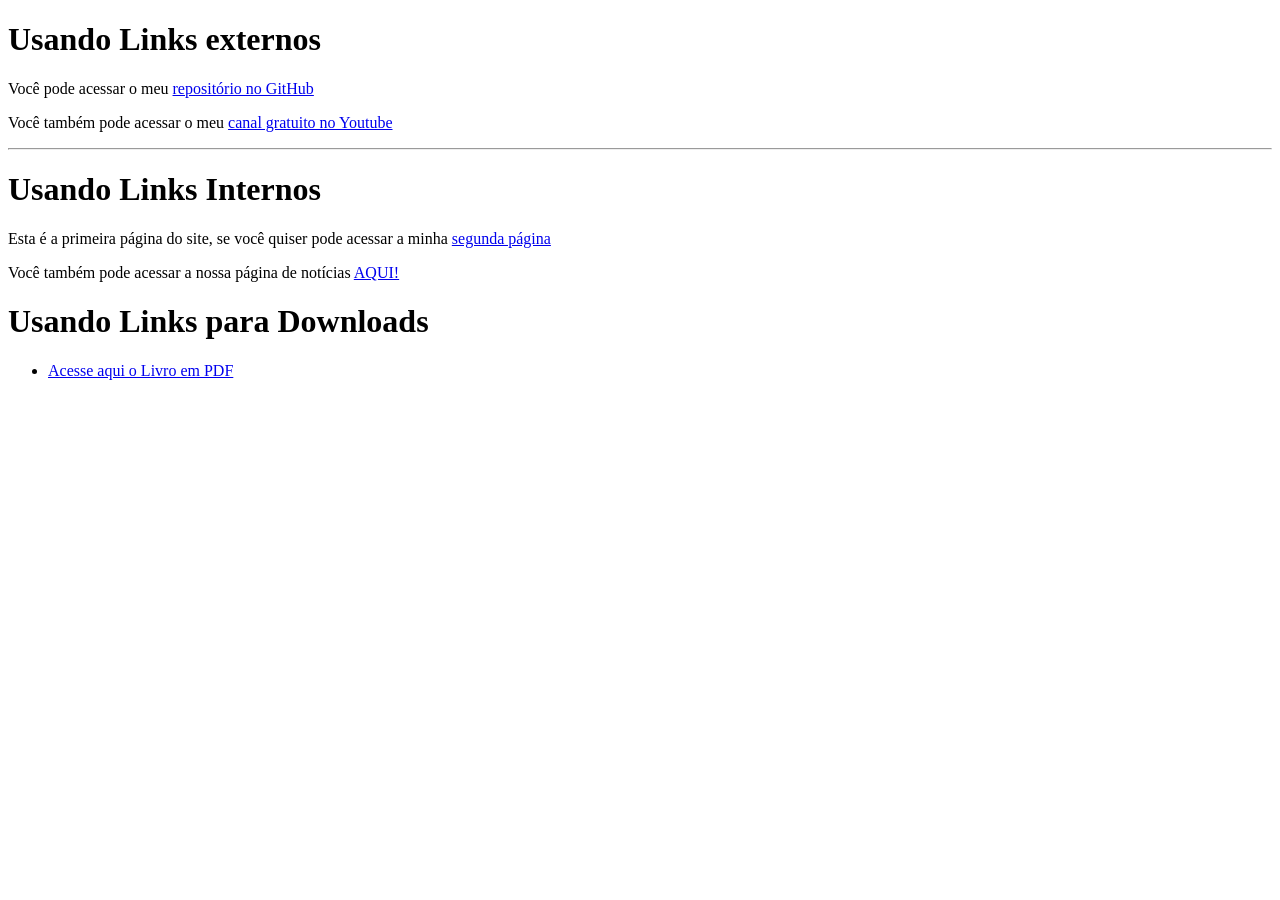
<file: exercicios/ex010/index.html>
<!DOCTYPE html>
<html lang="pt-br">
<head>
    <meta charset="UTF-8">
    <meta name="viewport" content="width=device-width, initial-scale=1.0">
    <title>Trabalhando com Links</title>
</head>
<body>
    <h1>Usando Links externos</h1>

    <p>Você pode acessar o meu <a href="https://gustavoguanabara.github.io/" target="_blank" rel="external">repositório no GitHub</a></p>

    <p>Você também pode acessar o meu <a href="https://youtube.com/cursoemvideo/" target="_blank" rel="external">canal gratuito no Youtube</a></p>

    <hr>

    <h1>Usando Links Internos</h1>

    <p>Esta é a primeira página do site, se você quiser pode acessar a minha <a href="pag002.html" rel="next">segunda página</a></p>

    <p>Você também pode acessar a nossa página de notícias <a href="noticias/pag003.html" rel="next">AQUI!</a></p>

    <h1>Usando Links para Downloads</h1>

    <ul>
        <li><a href="livro/meulivro.pdf" download="meulivro.pdf" type="application.pdf">Acesse aqui o Livro em PDF</a></li>

    </ul>
</body>
</html>
</file>
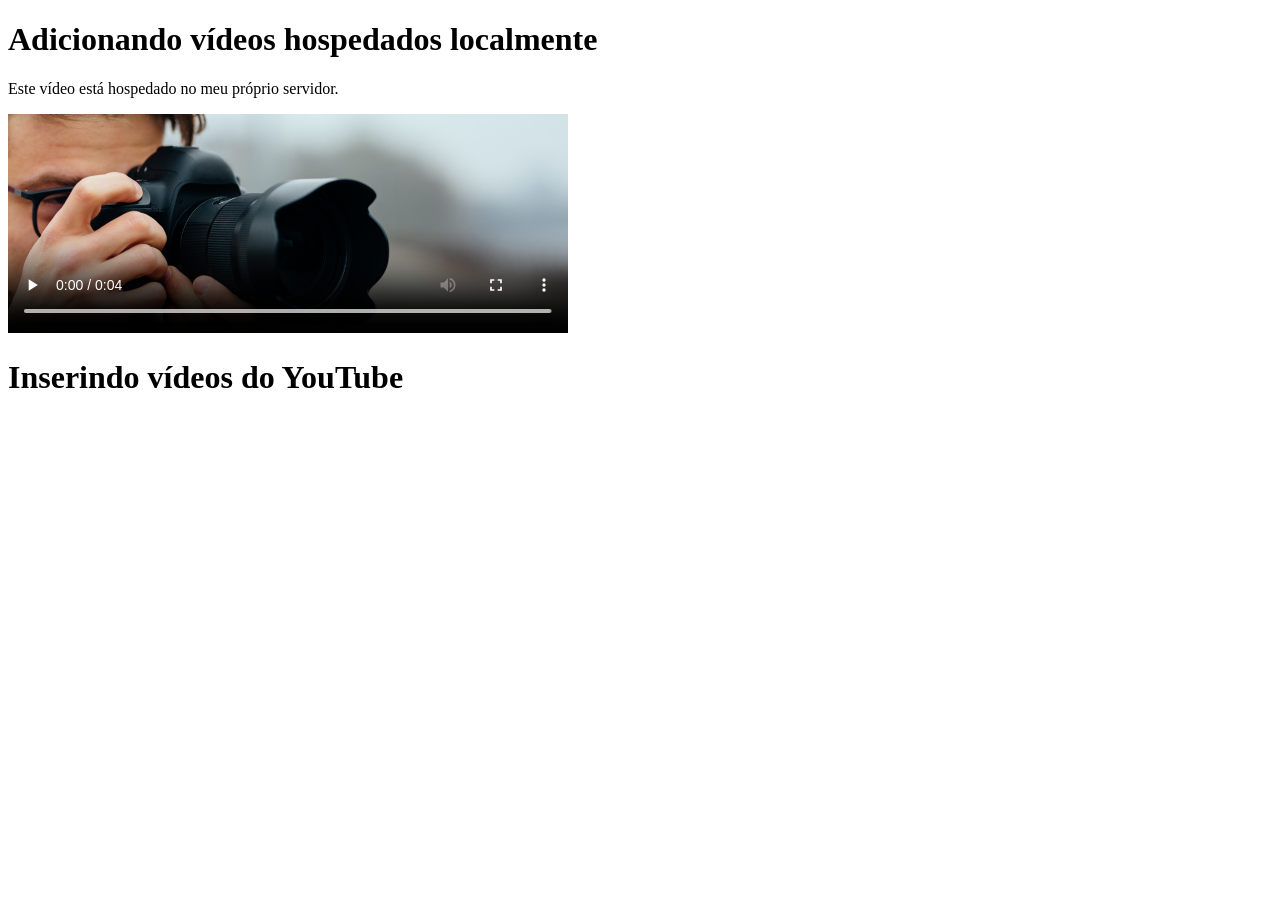
<file: exercicios/ex012/index.html>
<!DOCTYPE html>
<html lang="pt-br">
<head>
    <meta charset="UTF-8">
    <meta name="viewport" content="width=device-width, initial-scale=1.0">
    <title>Vídeos com HTML5</title>
</head>
<body>
    <h1>Adicionando vídeos hospedados localmente</h1>

    <p>Este vídeo está hospedado no meu próprio servidor.</p>

    <video width="560" controls poster="imagem/imagem-camera.png">

        <source src="midia/meu-video.webm" type="video/webm">

        <source src="midia/meu-video.mp4"
        type="video/mp4">

        <source src="midia/meu-video.m4v" type="video/m4v">

        <source src="midia/meu-video.ogv" type="video/ogg">

        <p>Seu navegador não é compatível com reprodução de vídeos.</p>

    </video>

    <h1>Inserindo vídeos do YouTube</h1>

    <iframe width="560" height="315" src="https://www.youtube.com/embed/LW0bhKitRBk?si=lqDSuERYluF7LnKO" title="YouTube video player" frameborder="0" allow="accelerometer; autoplay; clipboard-write; encrypted-media; gyroscope; picture-in-picture; web-share" referrerpolicy="strict-origin-when-cross-origin" allowfullscreen>
            
    </iframe>


</body>
</html>
</file>
<file: desafios/d010/style.css>
@charset "UTF-8";

@font-face {
    font-family: Idroid;
    src: url(fontes/idroid.otf);
    format: ('opentype');
}

*{
    font-family: Arial, Helvetica, sans-serif;
}


body{
    margin: auto;
    background-color: #84E1AD;
}

.cabecalho{
    display: flex;
    background-image: linear-gradient(#37C878, #1F6E41, #1A6038, #134428);
    height: auto; 
    color: white;
    flex-direction: column;
    
}

.cabecalho-titulo{
    display: flex; 
    justify-content: center;
    text-align: center; 
    font-size: 2.5em;
    font-weight: bold;
    
}

.cabecalho-paragrafo{
    display: flex;
    margin: 0px 0px 0px 0px;
    text-align: center;
    justify-content: center;
    font-weight: bold;
    text-indent: 0px;

}

.cabecalho-menu{
    display: flex;    
    justify-content: left;
    gap: 35px;
    margin-top: 35px;
    margin-bottom: 15px;
    padding-top: 10px;
    padding-left: 10px;
    
}

nav > a{
    text-decoration: none;
    color: rgba(255, 255, 255, 0.74);
}

nav > a:hover{
    background-color: #37c8789d;
    box-sizing: border-box;
    border-radius: 5%;
    color: rgba(0, 0, 0, 0.63);

}

main{
    background-color: white;
    display: block;
    margin-left: 65px;
    margin-right: 65px;
    padding: 5px 20px 20px 20px;
    border-bottom-left-radius: 10px;
    border-bottom-right-radius: 10px;

}

h2{
    font-family: Idroid;
    font-weight: bold;
    font-size: 2em;
    color: #134428;
}

.titulos-h3{
    background-image: linear-gradient(to right,#84E1AD, white );
    font-family: Idroid;
    font-weight: bold;
    color: #134428; 
}

p{
    text-indent: 30px;
    text-align: justify;
}

p > a{
    background-color: #61ad82d8;
    color: #1d663c;
    font-weight: bold;
    text-decoration: none;
}

p > a::after{
    content: '🔗';
}

.spans{
    color: #1c633b;
    font-weight: bolder;
}

section > aside{
    display: flex;
    justify-content: center;
}

.fundo-video{
    background-color: #134428;
    margin-left: -20px;
    margin-right: -20px;
}

.box-queraprender{
    background-color: #84E1AD;
    border-radius: 10px;
    padding: 0px 5px 5px 5px;

}

.titulo-queraprender{
    display: flex;
    background-color: #134428;
    color: white;
    padding: 10px;
    border-radius: 10px 10px 0px 0px;
    margin-left: -5px;
    margin-right: -5px;

}

.lista{
    display: flex;
    flex-direction: row;
    justify-content: space-around;

}

.ultimo-texto{
    display: flex;
    justify-content: center;
    text-align: center;
}

footer{
    background-color: #134428;
    color: white;
    margin-top: 25px;

}

.rodape{
    display: flex;
    justify-content: center;
    align-items: center;
    text-align: center;
    height: 18px;
    padding-bottom: 10px;
}

footer > p{
    text-indent: 0px;
    height: 0px;
}

footer > p > a{
    color: white;
    font-weight: bolder;
    background-color: transparent;
}

footer > p > a::after{
    content: none;
    
}
</file>
<file: desafios/d012b/estilo/style.css>
@charset "UTF-8";

@import url('https://fonts.googleapis.com/css2?family=Passion+One:wght@400;700;900&family=Sriracha&display=swap');

:root{
    --fonte01: Verdana, Geneva, Tahoma, sans-serif;
    --fonte02: 'Passion One', 'cursive';
    --fonte03: 'Sriracha', 'cursive';
}

*{
    margin: 0px;
    padding: 0px;
    font-size: 1em;
}

html, body{
    min-height: 100vh;
    background-color: darkgrey;
    font-family: var(--fonte01);
}

header{
    background-color: black;
    color: white;
    text-align: center;
}

header > h1{
    padding-top: 50px;
    font-variant: small-caps;
    font-family: var(--fonte02);
    font-size: 4em;
}

header > p{
    padding-bottom: 50px;
}

header a, footer a{
    color: white;
    text-decoration: none;
    font-weight: bolder;
}

header a:hover, footer a:hover{
    text-decoration: underline;
}

section{
    padding-top: 10vh;
    padding-bottom: 10vh;
    padding-left: 30px;
    line-height: 2em;
    font-family: var(--fonte03);
    font-size: 3.5vh;
}

section > p{
    padding-bottom: 2em;
}

section.normal{
    background-color: white;
    color: black;
}

section.imagem{
    background-color: rgb(51, 51, 51);
    color: white;
    box-shadow: inset 6px 6px 13px rgba(0, 0, 0, 0.404);
}

section#img01{
    background: black url(../imagens/background001.jpg) right center no-repeat fixed;
    background-size: cover;
}

section#img02{
    background: black url(../imagens/background002.jpg) right center
    no-repeat fixed;
    background-size: cover;
}

section.imagem > p{
    display: inline-block;
    padding: 5px;
    text-shadow: 1px 1px 0px black;
    background-color: rgba(0, 0, 0, 0.514);
}

footer{
    background-color: black;
    color: white;
    text-align: center;
    padding: 10px;
}
</file>
<file: desafios/d014/estilo/style.css>
@charset "UTF-8";

body{
    font-family: Arial, Helvetica, sans-serif;
}

thead th{
    background-color: gray;
    color: white;
    border: 1px solid black;
    padding: 10px;
}

tbody th{
    border: 1px solid black;
    padding: 10px;

}

tbody td{
    border: 1px solid black;
    padding: 10px;
    text-align: center;
}

td.disciplina{
    text-align: left;
}

th.disciplina{
    text-align: left;
}

tr.media{
    background-color: gray;
    color: white;
}
</file>
